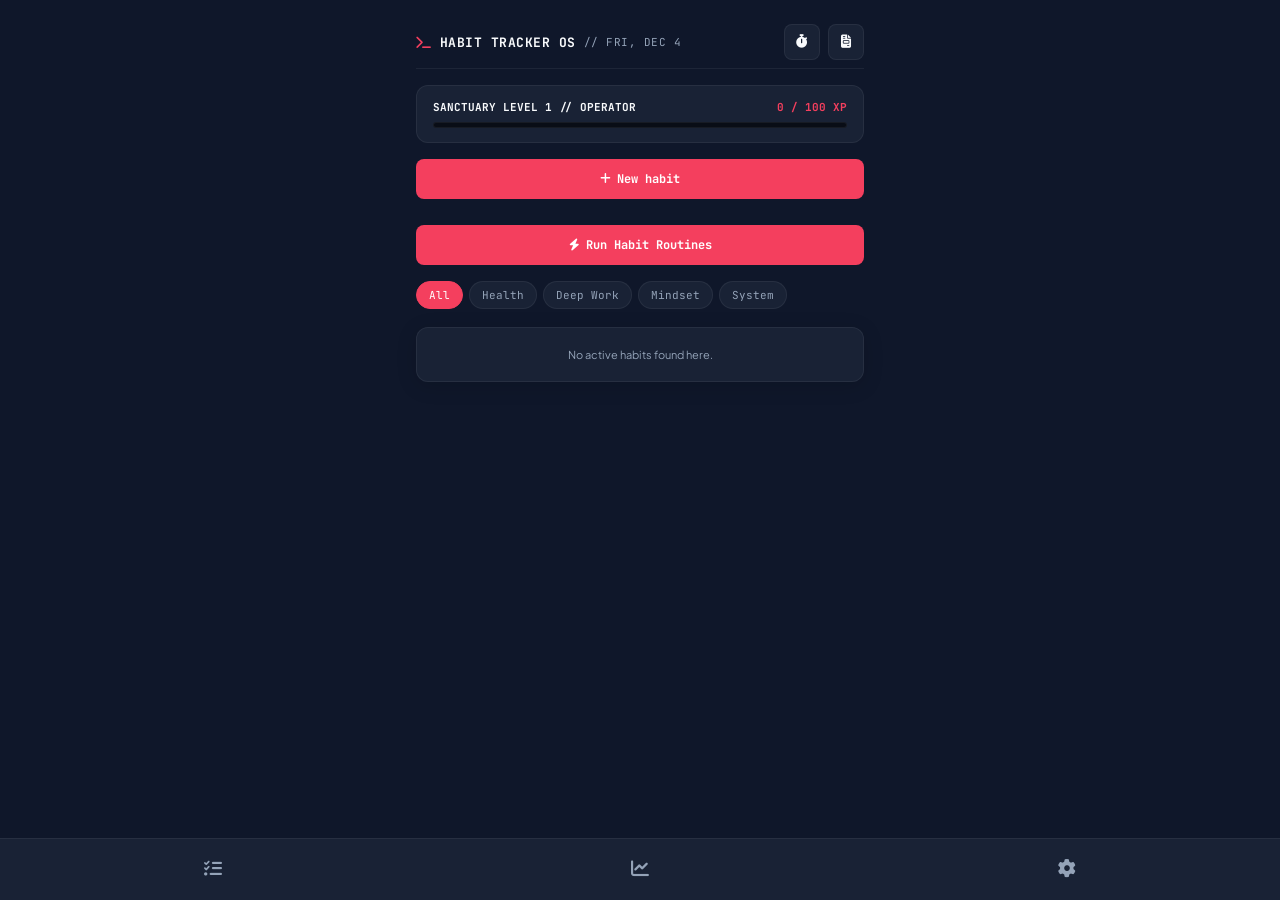
<file: index.html>
<!DOCTYPE html>
<html lang="en">

<head>
    <meta charset="UTF-8">
    <meta name="viewport" content="width=device-width, initial-scale=1.0, viewport-fit=cover">
    <title>Habits OS // System v1.5</title>

    <!-- PWA & Sovereign Mobile Optimization -->
    <meta name="apple-mobile-web-app-capable" content="yes">
    <meta name="apple-mobile-web-app-status-bar-style" content="black-translucent">
    <meta name="theme-color" content="#0f172a">
    <link rel="manifest" href="manifest.json">
    <link rel="stylesheet" href="habits.css">

    <!-- Typography & Iconography -->
    <link rel="stylesheet" href="https://cdnjs.cloudflare.com/ajax/libs/font-awesome/6.4.0/css/all.min.css">
    <link rel="preconnect" href="https://fonts.googleapis.com">
    <link rel="preconnect" href="https://fonts.gstatic.com" crossorigin>
    <link
        href="https://fonts.googleapis.com/css2?family=Plus+Jakarta+Sans:wght@400;500;600;700&family=JetBrains+Mono:wght@400;600;700&display=swap"
        rel="stylesheet">
</head>

<body class="theme-sakuration">

    <div class="app-container" role="application" aria-label="Habits OS Sovereign Operator">

        <!-- WORKSPACE HEADER -->
        <header class="workspace-header" role="banner" [cite: 1]>
            <div class="workspace-title" id="secret-trigger" style="cursor: pointer; user-select: none;"
                title="Habits OS Terminal">
                <i class="fa-solid fa-terminal" style="color: var(--accent-primary);" aria-hidden="true"></i> HABIT
                TRACKER OS
                <span id="current-date-tag" style="font-weight: 400; font-size: 11px; color: var(--text-secondary);">//
                    --</span>
            </div>
            <div class="workspace-actions">
                <button class="icon-btn" onclick="openModal('timer-modal')" title="Focus Timer"
                    aria-label="Open focus timer" [cite: 1]>
                    <i class="fa-solid fa-stopwatch" aria-hidden="true"></i>
                </button>
                <button class="icon-btn" onclick="openWeeklyReview()" title="Weekly Review"
                    aria-label="Open weekly review" [cite: 1]>
                    <i class="fa-solid fa-file-invoice" aria-hidden="true"></i>
                </button>
            </div>
        </header>


        <!-- ================= VIEW 1: HABITS ================= -->
        <section id="view-habits" class="app-view" role="tabpanel" aria-label="Habits Matrix" [cite: 1]>

            <!-- Level Banner -->
            <div class="level-banner" role="region" aria-label="Operator Progress" [cite: 1]>
                <div class="level-info">
                    <span id="level-title">LEVEL 1 // TRACKER</span>
                    <span id="xp-counter" style="color: var(--accent-primary);" aria-live="polite">0 / 100 XP</span>
                </div>
                <div class="progress-bar-container" role="progressbar" aria-valuemin="0" aria-valuemax="100"
                    aria-valuenow="0" [cite: 1]>
                    <div id="xp-progress-fill" class="progress-bar-fill"></div>
                </div>
            </div>

            <!-- habit Form Card (Hidden by Default) -->
            <button class="primary-btn" onclick="togglehabitCreator()" style="margin-bottom: 10px;">
                <i id="creator-toggle-icon" class="fa-solid fa-plus" aria-hidden="true"></i>
                <span id="creator-toggle-text">New habit</span>
            </button>

            <!-- Habit Creator Card (Starts hidden by default) -->
            <div id="habit-creator-card" class="stat-card" style="display: none; flex-direction: column; gap: 10px;">
                <div class="stat-label">Add New Habit</div>
                <input type="text" id="habit-input" placeholder="habit name (e.g., Deep Work Sprint)..."
                    aria-label="habit name">

                <div style="display: grid; grid-template-columns: 1fr auto; gap: 8px; align-items: center;">
                    <select id="category-select" class="app-select" aria-label="habit category">
                        <!-- Dynamically populated via JS -->
                    </select>
                    <button class="secondary-btn sm-btn" onclick="promptNewCategory()" title="Add Custom Category"
                        aria-label="Add custom category">
                        <i class="fa-solid fa-plus" aria-hidden="true"></i>
                    </button>
                </div>

                <div style="display: grid; grid-template-columns: 1fr 1fr; gap: 8px;">
                    <select id="energy-select" class="app-select" aria-label="Energy requirement">
                        <option value="High Energy">High Energy</option>
                        <option value="Low Energy">Low Energy</option>
                    </select>
                    <select id="timeblock-select" class="app-select" aria-label="Time block slot">
                        <option value="Morning">🌅 Morning Block</option>
                        <option value="Afternoon">☀️ Afternoon Block</option>
                        <option value="Evening">🌙 Evening Block</option>
                    </select>
                </div>

                <input type="text" id="habit-trigger-input" placeholder="Trigger / Time anchor (Optional)..."
                    aria-label="Trigger or time anchor">

                <div style="display: flex; flex-direction: column; gap: 4px;">
                    <label for="habit-prerequisite-select"
                        style="font-size: 10px; color: var(--text-secondary);">Prerequisite Dependency:</label>
                    <select id="habit-prerequisite-select" class="app-select">
                        <option value="">None (Always Unlocked)</option>
                    </select>
                </div>

                <button class="primary-btn" onclick="addHabit()" style="margin-top: 4px;">Add Habit</button>
            </div>

            <button onclick="launchSequence('b_morning')" class="primary-btn" style="width: 100%;" [cite: 1]>
                <i class="fa-solid fa-bolt" aria-hidden="true"></i>Run Habit Routines
            </button>

            <!-- Dynamic Filter Bar Container -->
            <div id="filter-bar-container" role="toolbar" aria-label="Habit filters"
                style="display: flex; gap: 6px; overflow-x: auto; padding-bottom: 2px; align-items: center;" [cite: 1]>
                <button class="filter-btn active" onclick="filterHabits('all', event)">All</button>
            </div>

            <!-- Habits List (Grouped cleanly) -->
            <div id="habit-list" class="habit-list" aria-label="habits list" [cite: 1]>
                <div
                    style="text-align: center; padding: 24px; color: var(--text-secondary); font-size: 12px; font-style: italic;">
                    Initializing vector stream...
                </div>
            </div>

        </section>

        <!-- ================= VIEW 2: ANALYTICS & TELEMETRY ================= -->
        <section id="view-analytics" class="app-view hidden" role="tabpanel" aria-label="Telemetry Matrix" [cite: 1]>
            <div class="main-header" [cite: 1]>
                <div>
                    <h1>Telemetry Matrix</h1>
                    <div class="subtitle">Operational analytics & consistency auditing</div>
                </div>
            </div>

            <!-- Top Stats Grid -->
            <div style="display: grid; grid-template-columns: 1fr 1fr 1fr; gap: 8px;" [cite: 1]>
                <div class="stat-card" style="text-align: center; padding: 12px 8px;" [cite: 1]>
                    <div class="stat-label">Executions</div>
                    <div id="stat-total" class="mono-data" style="font-size: 18px; font-weight: 700; margin-top: 4px;">0
                    </div>
                </div>
                <div class="stat-card" style="text-align: center; padding: 12px 8px;" [cite: 1]>
                    <div class="stat-label">Top Streak</div>
                    <div id="stat-streak" class="mono-data"
                        style="font-size: 18px; font-weight: 700; margin-top: 4px; color: var(--accent-primary);">0d
                    </div>
                </div>
                <div class="stat-card" style="text-align: center; padding: 12px 8px;" [cite: 1]>
                    <div class="stat-label">Success Rate</div>
                    <div id="stat-rate" class="mono-data"
                        style="font-size: 18px; font-weight: 700; margin-top: 4px; color: var(--success);">0%</div>
                </div>
            </div>

            <!-- Heatmap Card -->
            <div class="stat-card" style="display: flex; flex-direction: column; gap: 10px;" [cite: 1]>
                <div class="stat-label">30-Day Execution Vector</div>
                <div id="heatmap-container" aria-label="30 day execution heatmap"
                    style="display: grid; grid-template-columns: repeat(10, 1fr); gap: 4px;" [cite: 1]>
                    <!-- Rendered via JS[cite: 1, 2] -->
                </div>
            </div>

            <!-- Velocity Chart Card -->
            <div class="stat-card" style="display: flex; flex-direction: column; gap: 10px;" [cite: 1]>
                <div class="stat-label">Output Velocity (14-Day Trend)</div>
                <div id="velocity-chart-container" aria-label="14 day velocity trend"
                    style="display: flex; align-items: flex-end; height: 80px; gap: 4px; padding-top: 10px; border-bottom: 1px solid var(--border-glass);"
                    [cite: 1]>
                    <!-- Rendered via JS[cite: 1, 2] -->
                </div>
            </div>
        </section>

        <!-- ================= VIEW 3: SETTINGS & SOVEREIGNTY ================= -->
        <section id="view-settings" class="app-view hidden" role="tabpanel" aria-label="System Sovereignty" [cite: 1]>
            <div class="main-header" [cite: 1]>
                <div>
                    <h1>System Sovereignty</h1>
                    <div class="subtitle">Data ownership, core themes, and backups</div>
                </div>
            </div>

            <!-- Theme Switcher (Clean 2 Visible Presets to prevent decision fatigue) -->
            <div class="stat-card" style="display: flex; flex-direction: column; gap: 10px;" [cite: 1]>
                <div class="stat-label">Core Theme Presets</div>
                <div style="display: grid; grid-template-columns: 1fr 1fr; gap: 8px;" [cite: 1]>
                    <div class="theme-preset-card" onclick="setTheme('sakuration')" role="button" tabindex="0" [cite:
                        1]>
                        Sakuration (Dark Rose)</div>
                    <div class="theme-preset-card" onclick="setTheme('zen')" role="button" tabindex="0" [cite: 1]>
                        Sanctuary (Calm Zen)</div>
                </div>
            </div>

            <!-- Data Sovereignty / Backup & Restore -->
            <div class="stat-card" style="display: flex; flex-direction: column; gap: 10px;" [cite: 1]>
                <div class="stat-label">Local Data Sovereignty</div>
                <div style="font-size: 11px; color: var(--text-secondary);">
                    All operational logs remain strictly local to your device storage. Export a backup JSON file anytime
                    or restore state.
                </div>
                <div style="display: flex; gap: 8px; margin-top: 4px;" [cite: 1]>
                    <button class="secondary-btn sm-btn" style="flex: 1;" onclick="exportData()" [cite: 1]>
                        <i class="fa-solid fa-download" aria-hidden="true"></i> Export JSON
                    </button>
                    <label class="secondary-btn sm-btn"
                        style="flex: 1; text-align: center; cursor: pointer; display: flex; align-items: center; justify-content: center; gap: 6px;"
                        [cite: 1]>
                        <i class="fa-solid fa-upload" aria-hidden="true"></i> Restore JSON
                        <input type="file" onchange="importData(event)" aria-label="Restore JSON file"
                            style="display: none;" [cite: 1]>
                    </label>
                </div>
            </div>

            <!-- Danger Zone / Sovereign Reset -->
            <div class="reset-system"
                style="border-color: rgba(239, 68, 68, 0.3); background: rgba(239, 68, 68, 0.02); display: flex; flex-direction: column; gap: 10px;"
                [cite: 1]>
                <div class="stat-label" style="color: var(--danger);">Danger Zone // Sovereignty</div>
                <div style="font-size: 11px; color: var(--text-secondary);">
                    Permanently wipe all operational logs, streaks, and user telemetry. This action cannot be undone
                    unless you have a JSON backup file.
                </div>

                <!-- Initial Reset Button -->
                <button id="init-reset-btn" class="reset-system-btn"
                    style="border-color: var(--danger); color: var(--danger); width: 100%;"
                    onclick="showResetConfirmation()" [cite: 1]>
                    <i class="fa-solid fa-triangle-exclamation" aria-hidden="true"></i> Execute Full Sovereign Reset
                </button>

                <!-- Inline Confirmation Container (Hidden by Default) -->
                <div id="reset-confirm-container"
                    style="display: none; flex-direction: column; gap: 8px; margin-top: 4px; border-top: 1px solid rgba(239, 68, 68, 0.2); padding-top: 10px;"
                    [cite: 1]>
                    <div style="font-size: 10px; color: var(--danger); font-weight: 600;">Type "RESET" below to confirm
                        total destruction:</div>
                    <div style="display: flex; gap: 6px;" [cite: 1]>
                        <input type="text" id="reset-input-field" placeholder="Type RESET"
                            aria-label="Confirmation keyword" style="flex: 1; border-color: rgba(239, 68, 68, 0.4);">
                        <button class="primary-btn sm-btn" style="background-color: var(--danger); color: #fff;"
                            onclick="executeSovereignReset()" [cite: 1]>Wipe</button>
                        <button class="secondary-btn sm-btn" onclick="cancelReset()" [cite: 1]>Cancel</button>
                    </div>
                </div>
            </div>
        </section>

        <!-- ================= FIXED BOTTOM NAVIGATION BAR (Clean 3 Tabs) ================= -->
        <nav role="navigation" aria-label="Main system navigation"
            style="display: flex; justify-content: space-around; align-items: center; background-color: var(--bg-card); backdrop-filter: blur(16px); -webkit-backdrop-filter: blur(16px); border-top: 1px solid var(--border-glass); padding: 10px 0; position: fixed; bottom: 0; left: 0; width: 100%; z-index: 999;"
            [cite: 1]>
            <button class="view-tab active" role="tab" aria-selected="true" onclick="switchView('habits', event)"
                title="habits"
                style="background: none; border: none; font-size: 18px; padding: 10px 20px; cursor: pointer; color: var(--text-secondary);"
                [cite: 1]>
                <i class="fa-solid fa-list-check" aria-hidden="true"></i>
            </button>
            <button class="view-tab" role="tab" aria-selected="false" onclick="switchView('analytics', event)"
                title="Telemetry"
                style="background: none; border: none; font-size: 18px; padding: 10px 20px; cursor: pointer; color: var(--text-secondary);"
                [cite: 1]>
                <i class="fa-solid fa-chart-line" aria-hidden="true"></i>
            </button>
            <button class="view-tab" role="tab" aria-selected="false" onclick="switchView('settings', event)"
                title="Sovereignty"
                style="background: none; border: none; font-size: 18px; padding: 10px 20px; cursor: pointer; color: var(--text-secondary);"
                [cite: 1]>
                <i class="fa-solid fa-gear" aria-hidden="true"></i>
            </button>
        </nav>
    </div>

    <!-- ================= MODALS & OVERLAYS ================= -->

    <!-- SECRET TERMINAL MODAL (Packed with 10 Classified Themes & Operator Toggles) -->
    <div id="secret-terminal" class="modal-overlay hidden" role="dialog" aria-modal="true"
        aria-label="Restricted operator terminal" [cite: 1]>
        <div class="modal-content" style="max-width: 440px; padding: 24px;" [cite: 1]>
            <div style="display: flex; justify-content: space-between; align-items: center; margin-bottom: 16px;" [cite:
                1]>
                <div>
                    <h2 style="margin: 0; font-size: 18px;"><i class="fa-solid fa-terminal"
                            style="color: var(--accent-primary); margin-right: 8px;" aria-hidden="true"></i> SECRET
                        TERMINAL</h2>
                    <div style="font-size: 11px; color: var(--text-muted); margin-top: 2px;">
                        Classified Operator Configuration Matrix
                    </div>
                </div>
                <button onclick="toggleSecretTerminal()" aria-label="Close terminal"
                    style="background: none; border: none; color: var(--text-muted); cursor: pointer; font-size: 16px;"
                    [cite: 1]><i class="fa-solid fa-xmark" aria-hidden="true"></i></button>
            </div>

            <div style="display: flex; flex-direction: column; gap: 14px; max-height: 60vh; overflow-y: auto; padding-right: 4px;"
                [cite: 1]>
                <!-- 10 Classified Themes -->
                <div class="stat-card" style="display: flex; flex-direction: column; gap: 8px;" [cite: 1]>
                    <div class="stat-label">[CLASSIFIED THEMES: 10 AVAILABLE]</div>
                    <div style="display: grid; grid-template-columns: 1fr 1fr; gap: 6px;" [cite: 1]>
                        <button class="secondary-btn sm-btn" onclick="setTheme('sakuration')">Sakuration (Rose)</button>
                        <button class="secondary-btn sm-btn" onclick="setTheme('zen')">Sanctuary (Zen)</button>
                        <button class="secondary-btn sm-btn" onclick="setTheme('stone')">Stone Slate</button>
                        <button class="secondary-btn sm-btn" onclick="setTheme('forest')">Forest Moss</button>
                        <button class="secondary-btn sm-btn" onclick="setTheme('clay')">Desert Clay</button>
                        <button class="secondary-btn sm-btn" onclick="setTheme('mist')">Morning Mist</button>
                        <button class="secondary-btn sm-btn" onclick="setTheme('linen')">Linen White</button>
                        <button class="secondary-btn sm-btn" onclick="setTheme('rain')">Midnight Rain</button>
                        <button class="secondary-btn sm-btn" onclick="setTheme('concrete')">Warm Concrete</button>
                        <button class="secondary-btn sm-btn" onclick="setTheme('aged')">Aged Paper</button>
                    </div>
                </div>
            </div>

            <button class="primary-btn" style="width: 100%; margin-top: 16px;" onclick="toggleSecretTerminal()">Close
                Terminal</button>
        </div>
    </div>

    <!-- Focus Timer Setup Modal -->
    <div id="timer-modal" class="modal-overlay hidden" role="dialog" aria-modal="true" aria-label="Focus timer setup"
        [cite: 1]>
        <div class="modal-content" [cite: 1]>
            <div class="modal-header" [cite: 1]>
                <h2>Focus Timer</h2>
                <div class="modal-subtitle">Set Focus Time</div>
            </div>
            <div style="display: flex; gap: 8px; align-items: center; justify-content: center; margin: 12px 0;" [cite:
                1]>
                <input type="number" id="custom-timer-input" class="mono-data" value="25" min="1" max="240"
                    aria-label="Timer duration in minutes"
                    style="text-align: center; font-size: 24px; font-weight: 700; width: 120px; padding: 8px;">
                <span style="font-size: 13px; color: var(--text-secondary); font-weight: 600;">MINUTES</span>
            </div>
            <div style="display: flex; gap: 8px;" [cite: 1]>
                <button class="primary-btn" style="flex: 1;" onclick="startCustomFocusTimer()">Start Focus Mode</button>
                <button class="secondary-btn" onclick="closeModal('timer-modal')">Cancel</button>
            </div>
        </div>
    </div>

    <!-- Zero Dark Thirty Active Fullscreen Overlay -->
    <div id="zero-dark-thirty-overlay" class="modal-overlay hidden" role="dialog" aria-modal="true"
        aria-label="Active focus session"
        style="background: var(--bg-obsidian); z-index: 2000; flex-direction: column; justify-content: center; align-items: center; gap: 24px;"
        [cite: 1]>
        <div style="font-size: 12px; font-weight: 700; color: var(--accent-primary); letter-spacing: 2px;">
            ZERO-DARK-THIRTY // ACTIVE ISOLATION</div>
        <div id="zdt-timer-display" class="mono-data" aria-live="polite"
            style="font-size: 64px; font-weight: 700; letter-spacing: 4px;" [cite: 1]>25:00</div>
        <div style="display: flex; gap: 12px;" [cite: 1]>
            <button class="secondary-btn" onclick="togglePauseFocus()">Pause / Resume</button>
            <button class="primary-btn" style="background-color: var(--danger); color: #fff;"
                onclick="abortFocusMode()">Abort habit</button>
        </div>
    </div>

    <!-- Sequence Execution Modal -->
    <div id="sequence-modal" class="modal-overlay hidden" role="dialog" aria-modal="true"
        aria-label="Active execution sequence" [cite: 1]>
        <div class="modal-content" style="max-width: 440px; padding: 24px;" [cite: 1]>
            <div style="display: flex; justify-content: space-between; align-items: center; margin-bottom: 16px;" [cite:
                1]>
                <div>
                    <h2 style="margin: 0; font-size: 18px;"><i class="fa-solid fa-bolt"
                            style="color: var(--accent-primary); margin-right: 8px;" aria-hidden="true"></i> Active
                        Execution Sequences</h2>
                    <div style="font-size: 11px; color: var(--text-muted); margin-top: 2px;">Clear daily habits with
                        zero friction.</div>
                </div>
                <button onclick="closeModal('sequence-modal')" aria-label="Close sequence modal"
                    style="background: none; border: none; color: var(--text-muted); cursor: pointer; font-size: 16px;"
                    [cite: 1]><i class="fa-solid fa-xmark" aria-hidden="true"></i></button>
            </div>
            <!-- Live Sequence Progress Bar -->
            <div class="progress-bar-container" role="progressbar" aria-valuemin="0" aria-valuemax="100"
                aria-valuenow="0" style="margin-bottom: 16px;" [cite: 1]>
                <div id="sequence-progress-bar" class="progress-bar-fill"
                    style="background: var(--success); width: 0%;"></div>
            </div>
            <div id="sequence-modal-list"
                style="display: flex; flex-direction: column; gap: 8px; max-height: 300px; overflow-y: auto; padding-right: 4px;"
                [cite: 1]>
                <!-- Injected via JS[cite: 1, 2] -->
            </div>
            <button class="primary-btn" style="width: 100%; margin-top: 20px;"
                onclick="closeModal('sequence-modal')">Mission Terminate / Exit</button>
        </div>
    </div>

    <!-- Edit Habit Modal -->
    <div id="edit-habit-modal" class="modal-overlay hidden" role="dialog" aria-modal="true"
        aria-label="Edit habit parameters" [cite: 1]>
        <div class="modal-content" [cite: 1]>
            <div class="modal-header" [cite: 1]>
                <h2>Edit habit</h2>
                <div class="modal-subtitle">Modify parameters of active vector</div>
            </div>
            <input type="hidden" id="edit-habit-id">
            <div style="display: flex; flex-direction: column; gap: 10px; margin-top: 10px;" [cite: 1]>
                <input type="text" id="edit-habit-name" placeholder="habit name..." aria-label="habit name">
                <select id="edit-habit-category" class="app-select" aria-label="habit category">
                    <!-- Populated dynamically[cite: 1, 2] -->
                </select>
                <div style="display: grid; grid-template-columns: 1fr 1fr; gap: 8px;">
                    <select id="edit-habit-energy" class="app-select" aria-label="habit energy requirement" [cite: 1]>
                        <option value="High Energy">High Energy</option>
                        <option value="Low Energy">Low Energy</option>
                    </select>
                    <select id="edit-habit-timeblock" class="app-select" aria-label="habit time block" [cite: 1]>
                        <option value="Morning">🌅 Morning</option>
                        <option value="Afternoon">☀️ Afternoon</option>
                        <option value="Evening">🌙 Evening</option>
                    </select>
                </div>
                <input type="text" id="edit-habit-trigger" placeholder="Trigger / Time anchor..."
                    aria-label="habit trigger">
                <div style="display: flex; flex-direction: column; gap: 4px;" [cite: 1]>
                    <label for="edit-habit-prerequisite"
                        style="font-size: 10px; color: var(--text-secondary);">Prerequisite Dependency:</label>
                    <select id="edit-habit-prerequisite" class="app-select">
                        <option value="">None (Always Unlocked)</option>
                    </select>
                </div>
            </div>
            <div style="display: flex; gap: 8px; margin-top: 14px;" [cite: 1]>
                <button class="primary-btn" style="flex: 1;" onclick="saveEditedHabit()">Save Changes</button>
                <button class="secondary-btn" onclick="closeModal('edit-habit-modal')">Cancel</button>
            </div>
        </div>
    </div>

    <!-- Weekly Review Modal -->
    <div id="weekly-review-modal" class="modal-overlay hidden" role="dialog" aria-modal="true"
        aria-label="Weekly executive review" [cite: 1]>
        <div class="modal-content" [cite: 1]>
            <div class="modal-header" [cite: 1]>
                <h2>Weekly Executive Review</h2>
                <div class="modal-subtitle">Calibrate trajectory (+300 XP)</div>
            </div>
            <textarea id="weekly-review-textarea" rows="3" placeholder="What worked this week? What needs pruning?"
                aria-label="Weekly review notes"></textarea>
            <div style="display: flex; gap: 8px; margin-top: 8px;" [cite: 1]>
                <button class="primary-btn" style="flex: 1;" onclick="submitWeeklyReview()">Commit Review</button>
                <button class="secondary-btn" onclick="closeModal('weekly-review-modal')">Close</button>
            </div>
        </div>
    </div>

    <dialog id="category-dialog" class="app-dialog">
        <form method="dialog" id="category-form" onsubmit="handleCategorySubmit(event)">
            <h3>New Sovereign Category</h3>
            <input type="text" id="category-input" placeholder="Enter category name..." required autocomplete="off" />
            <div class="dialog-actions">
                <button type="button" class="secondary-btn" onclick="closeCategoryDialog()">Cancel</button>
                <button type="submit" class="primary-btn">Add Category</button>
            </div>
        </form>
    </dialog>

    <!-- JavaScript Engine Link -->
    <script src="habits.js"></script>
    <script>
        if ('serviceWorker' in navigator) {
            window.addEventListener('load', () => {
                navigator.serviceWorker.register('/Habits-OS/sw.js')
                    .then(reg => console.log('Service Worker registered!'))
                    .catch(err => console.log('Service Worker failed:', err));
            });
        }
    </script>
</body>

</html>
</file>
<file: habits.css>
/* ================================================================= *
 * HABITS OS // SYSTEM V1.5                                          *
 * ================================================================= */

:root {
    --font-sans: 'Plus Jakarta Sans', -apple-system, BlinkMacSystemFont, sans-serif;
    --font-mono: 'JetBrains Mono', monospace;
    --transition-smooth: all 0.2s cubic-bezier(0.4, 0, 0.2, 1);
}

/* --- THEME PALETTES (2 Visible + 8 Hidden Classified Themes) --- */

/* 1. Sakuration (Default Signature Dark Rose) */
body.theme-sakuration {
    --bg-main: #0f172a;
    --bg-card: rgba(30, 41, 59, 0.7);
    --bg-obsidian: #090d16;
    --text-primary: #f8fafc;
    --text-secondary: #94a3b8;
    --text-muted: #64748b;
    --accent-primary: #f43f5e;
    --accent-glow: transparent;
    --border-glass: rgba(255, 255, 255, 0.06);
    --success: #10b981;
    --danger: #ef4444;
}

/* 2. Sanctuary Zen (Calm Minimalist Dark) */
body.theme-zen {
    --bg-main: #121212;
    --bg-card: rgba(24, 24, 24, 0.75);
    --bg-obsidian: #0a0a0a;
    --text-primary: #e5e5e5;
    --text-secondary: #a3a3a3;
    --text-muted: #737373;
    --accent-primary: #10b981;
    --accent-glow: transparent;
    --border-glass: rgba(255, 255, 255, 0.05);
    --success: #10b981;
    --danger: #f87171;
}

/* 3. Stone Slate (Muted, Matte, Low-Fatigue Dark) */
body.theme-stone {
    --bg-main: #151618;
    --bg-card: #1f2024;
    --bg-obsidian: #0e0f10;
    --text-primary: #e4e4e7;
    --text-secondary: #a1a1aa;
    --text-muted: #52525b;
    --accent-primary: #3f3f46;
    --accent-glow: transparent;
    --border-glass: rgba(255, 255, 255, 0.05);
    --success: #10b981;
    --danger: #ef4444;
}

/* 4. Forest Moss (Hidden Terminal Theme: Grounding Earth) */
body.theme-forest {
    --bg-main: #141714;
    --bg-card: #1d221d;
    --bg-obsidian: #0c0f0c;
    --text-primary: #f0fdf4;
    --text-secondary: #86efac;
    --text-muted: #4ade80;
    --accent-primary: #59735e;
    --accent-glow: transparent;
    --border-glass: rgba(255, 255, 255, 0.05);
    --success: #4ade80;
    --danger: #f87171;
}

/* 5. Desert Clay (Hidden Terminal Theme: Warm Terracotta) */
body.theme-clay {
    --bg-main: #1a1614;
    --bg-card: #25201c;
    --bg-obsidian: #110e0c;
    --text-primary: #f5f3f0;
    --text-secondary: #a8a29e;
    --text-muted: #78716c;
    --accent-primary: #8c5d48;
    --accent-glow: transparent;
    --border-glass: rgba(255, 255, 255, 0.05);
    --success: #65a30d;
    --danger: #b91c1c;
}

/* 6. Morning Mist (Hidden Terminal Theme: Cool Fog) */
body.theme-mist {
    --bg-main: #16191e;
    --bg-card: #20242c;
    --bg-obsidian: #101216;
    --text-primary: #f1f5f9;
    --text-secondary: #94a3b8;
    --text-muted: #64748b;
    --accent-primary: #526581;
    --accent-glow: transparent;
    --border-glass: rgba(255, 255, 255, 0.05);
    --success: #38bdf8;
    --danger: #f87171;
}

/* 7. Linen White (Hidden Terminal Theme: Soft Flax) */
body.theme-linen {
    --bg-main: #fcfbf9;
    --bg-card: #f4f2ee;
    --bg-obsidian: #eae6df;
    --text-primary: #292524;
    --text-secondary: #78716c;
    --text-muted: #a8a29e;
    --accent-primary: #78716c;
    --accent-glow: transparent;
    --border-glass: rgba(0, 0, 0, 0.05);
    --success: #15803d;
    --danger: #b91c1c;
}

/* 8. Midnight Rain */
body.theme-rain {
    --bg-main: #101216;
    --bg-card: #181c22;
    --bg-obsidian: #0a0c0e;
    --text-primary: #e5eaf0;
    --text-secondary: #829ab1;
    --text-muted: #486581;
    --accent-primary: #334e68;
    --accent-glow: transparent;
    --border-glass: rgba(255, 255, 255, 0.05);
    --success: #2dd4bf;
    --danger: #ef4444;
}

/* 17. Warm Concrete */
body.theme-concrete {
    --bg-main: #191817;
    --bg-card: #232220;
    --bg-obsidian: #10100f;
    --text-primary: #f5f4f0;
    --text-secondary: #a39e93;
    --text-muted: #736e65;
    --accent-primary: #6e655d;
    --accent-glow: transparent;
    --border-glass: rgba(255, 255, 255, 0.05);
    --success: #65a30d;
    --danger: #dc2626;
}

/* 20. Aged Paper */
body.theme-aged {
    --bg-main: #f7f5ef;
    --bg-card: #eeeae0;
    --bg-obsidian: #e1dcd0;
    --text-primary: #22201c;
    --text-secondary: #6e685f;
    --text-muted: #9e9587;
    --accent-primary: #6e685f;
    --accent-glow: transparent;
    --border-glass: rgba(0, 0, 0, 0.05);
    --success: #3f6212;
    --danger: #991b1b;
}

/* --- GLOBAL RESET & LAYOUT --- */

* {
    box-sizing: border-box;
    margin: 0;
    padding: 0;
    -webkit-tap-highlight-color: transparent;
}

body {
    font-family: var(--font-sans);
    background-color: var(--bg-main);
    color: var(--text-primary);
    min-height: 100vh;
    display: flex;
    justify-content: center;
    align-items: flex-start;
    padding: env(safe-area-inset-top) env(safe-area-inset-right) calc(80px + env(safe-area-inset-bottom)) env(safe-area-inset-left);
    overflow-x: hidden;
    transition: background-color 0.3s ease;
}

.app-container {
    width: 100%;
    max-width: 480px;
    margin: 0 auto;
    padding: 16px;
    display: flex;
    flex-direction: column;
    gap: 16px;
}


/* --- WORKSPACE HEADER --- */

.workspace-header {
    display: flex;
    justify-content: space-between;
    align-items: center;
    padding: 8px 0;
    border-bottom: 1px solid var(--border-glass);
}

.workspace-title {
    font-family: var(--font-mono);
    font-size: 13px;
    font-weight: 700;
    letter-spacing: 0.5px;
    display: flex;
    align-items: center;
    gap: 8px;
}

.workspace-actions {
    display: flex;
    gap: 8px;
}


/* --- COMPONENTS & CARDS --- */

.stat-card {
    background-color: var(--bg-card);
    backdrop-filter: blur(16px);
    -webkit-backdrop-filter: blur(16px);
    border: 1px solid var(--border-glass);
    border-radius: 12px;
    padding: 16px;
    box-shadow: 0 4px 20px rgba(0, 0, 0, 0.15);
}

.stat-label {
    font-family: var(--font-mono);
    font-size: 10px;
    font-weight: 700;
    text-transform: uppercase;
    letter-spacing: 1px;
    color: var(--text-secondary);
}

.mono-data {
    font-family: var(--font-mono);
}


/* --- BUTTONS & CONTROLS --- */

.primary-btn {
    background-color: var(--accent-primary);
    color: #ffffff;
    border: none;
    border-radius: 8px;
    padding: 12px 16px;
    font-family: var(--font-mono);
    font-size: 12px;
    font-weight: 700;
    cursor: pointer;
    box-shadow: 0 0 15px var(--accent-glow);
    transition: var(--transition-smooth);
    display: flex;
    align-items: center;
    justify-content: center;
    gap: 6px;
}

.primary-btn:hover {
    filter: brightness(1.1);
    transform: translateY(-1px);
}

.secondary-btn {
    background-color: var(--bg-card);
    color: var(--text-primary);
    border: 1px solid var(--border-glass);
    border-radius: 8px;
    padding: 10px 14px;
    font-family: var(--font-mono);
    font-size: 11px;
    font-weight: 600;
    cursor: pointer;
    transition: var(--transition-smooth);
}

.secondary-btn:hover {
    border-color: var(--accent-primary);
    background-color: rgba(255, 255, 255, 0.03);
}

.sm-btn {
    padding: 6px 10px;
    font-size: 10px;
}

.icon-btn {
    background: var(--bg-card);
    border: 1px solid var(--border-glass);
    color: var(--text-primary);
    width: 36px;
    height: 36px;
    border-radius: 8px;
    display: flex;
    align-items: center;
    justify-content: center;
    cursor: pointer;
    transition: var(--transition-smooth);
}

.icon-btn:hover {
    border-color: var(--accent-primary);
    color: var(--accent-primary);
}


/* --- INPUTS & SELECTS --- */

input[type="text"],
input[type="number"],
select,
textarea {
    width: 100%;
    background-color: var(--bg-obsidian);
    border: 1px solid var(--border-glass);
    border-radius: 8px;
    padding: 10px 12px;
    color: var(--text-primary);
    font-family: var(--font-sans);
    font-size: 13px;
    outline: none;
    transition: var(--transition-smooth);
}

input:focus,
select:focus,
textarea:focus {
    border-color: var(--accent-primary);
    box-shadow: 0 0 0 2px var(--accent-glow);
}

.app-select {
    cursor: pointer;
}


/* --- LEVEL & PROGRESS BARS --- */

.level-banner {
    background: var(--bg-card);
    border: 1px solid var(--border-glass);
    border-radius: 12px;
    padding: 14px 16px;
    display: flex;
    flex-direction: column;
    gap: 8px;
}

.level-info {
    display: flex;
    justify-content: space-between;
    align-items: center;
    font-family: var(--font-mono);
    font-size: 11px;
    font-weight: 700;
}

.progress-bar-container {
    width: 100%;
    height: 6px;
    background-color: var(--bg-obsidian);
    border-radius: 3px;
    overflow: hidden;
    border: 1px solid var(--border-glass);
}

.progress-bar-fill {
    height: 100%;
    background-color: var(--accent-primary);
    width: 0%;
    transition: width 0.4s ease;
    box-shadow: 0 0 8px var(--accent-glow);
}


/* --- FILTERS & VIEWS --- */

.app-view {
    display: flex;
    flex-direction: column;
    gap: 16px;
}

.app-view.hidden {
    display: none !important;
}

.filter-btn {
    background: var(--bg-card);
    border: 1px solid var(--border-glass);
    color: var(--text-secondary);
    padding: 6px 12px;
    border-radius: 20px;
    font-family: var(--font-mono);
    font-size: 11px;
    cursor: pointer;
    white-space: nowrap;
    transition: var(--transition-smooth);
}

.filter-btn.active {
    background-color: var(--accent-primary);
    color: #fff;
    border-color: var(--accent-primary);
    box-shadow: 0 0 10px var(--accent-glow);
}


/* --- HABIT LIST & CARDS --- */

.habit-list {
    display: flex;
    flex-direction: column;
    gap: 10px;
}

.habit-card {
    background-color: var(--bg-card);
    border: 1px solid var(--border-glass);
    border-radius: 12px;
    padding: 14px;
    display: flex;
    align-items: center;
    justify-content: space-between;
    gap: 12px;
    transition: var(--transition-smooth);
}

.habit-card.completed {
    opacity: 0.6;
    border-color: rgba(16, 185, 129, 0.3);
}

.habit-main {
    display: flex;
    align-items: center;
    gap: 12px;
    flex: 1;
    min-width: 0;
}

.habit-checkbox {
    width: 24px;
    height: 24px;
    border-radius: 6px;
    border: 2px solid var(--text-secondary);
    background: transparent;
    cursor: pointer;
    display: flex;
    align-items: center;
    justify-content: center;
    transition: var(--transition-smooth);
    flex-shrink: 0;
}

.habit-card.completed .habit-checkbox {
    background-color: var(--success);
    border-color: var(--success);
    color: #fff;
}

.habit-details {
    display: flex;
    flex-direction: column;
    gap: 2px;
    min-width: 0;
}

.habit-title {
    font-size: 13px;
    font-weight: 600;
    color: var(--text-primary);
    white-space: nowrap;
    overflow: hidden;
    text-overflow: ellipsis;
}

.habit-card.completed .habit-title {
    text-decoration: line-through;
    color: var(--text-secondary);
}

.habit-meta {
    font-family: var(--font-mono);
    font-size: 10px;
    color: var(--text-muted);
    display: flex;
    gap: 8px;
}

.habit-actions {
    display: flex;
    gap: 6px;
}


/* --- THEME PRESET CARDS (Settings) --- */

.theme-preset-card {
    background: var(--bg-obsidian);
    border: 1px solid var(--border-glass);
    padding: 12px;
    border-radius: 8px;
    font-family: var(--font-mono);
    font-size: 11px;
    text-align: center;
    cursor: pointer;
    transition: var(--transition-smooth);
}

.theme-preset-card:hover {
    border-color: var(--accent-primary);
    color: var(--accent-primary);
}


/* --- MODALS & OVERLAYS --- */

.modal-overlay {
    position: fixed;
    top: 0;
    left: 0;
    width: 100vw;
    height: 100vh;
    background: rgba(5, 9, 15, 0.8);
    backdrop-filter: blur(8px);
    -webkit-backdrop-filter: blur(8px);
    display: flex;
    justify-content: center;
    align-items: center;
    z-index: 1000;
    padding: 16px;
}

.modal-overlay.hidden {
    display: none !important;
}

.modal-content {
    background-color: var(--bg-main);
    border: 1px solid var(--border-glass);
    border-radius: 16px;
    padding: 20px;
    width: 100%;
    max-width: 380px;
    box-shadow: 0 10px 40px rgba(0, 0, 0, 0.4);
    display: flex;
    flex-direction: column;
    gap: 14px;
}

.modal-header {
    display: flex;
    flex-direction: column;
    gap: 2px;
}

.modal-header h2 {
    font-size: 16px;
    font-weight: 700;
}

.modal-subtitle {
    font-size: 11px;
    color: var(--text-secondary);
}


/* --- DIALOG & DIALOG FORM --- */

.app-dialog {
    background: var(--bg-main);
    border: 1px solid var(--border-glass);
    border-radius: 12px;
    padding: 20px;
    color: var(--text-primary);
    width: 90%;
    max-width: 340px;
    box-shadow: 0 10px 30px rgba(0, 0, 0, 0.5);
    margin: auto;
}

.app-dialog::backdrop {
    background: rgba(5, 9, 15, 0.8);
    backdrop-filter: blur(6px);
}

#category-form {
    display: flex;
    flex-direction: column;
    gap: 12px;
}

#category-form h3 {
    font-size: 14px;
    font-family: var(--font-mono);
}

.dialog-actions {
    display: flex;
    gap: 8px;
    justify-content: flex-end;
}
</file>
